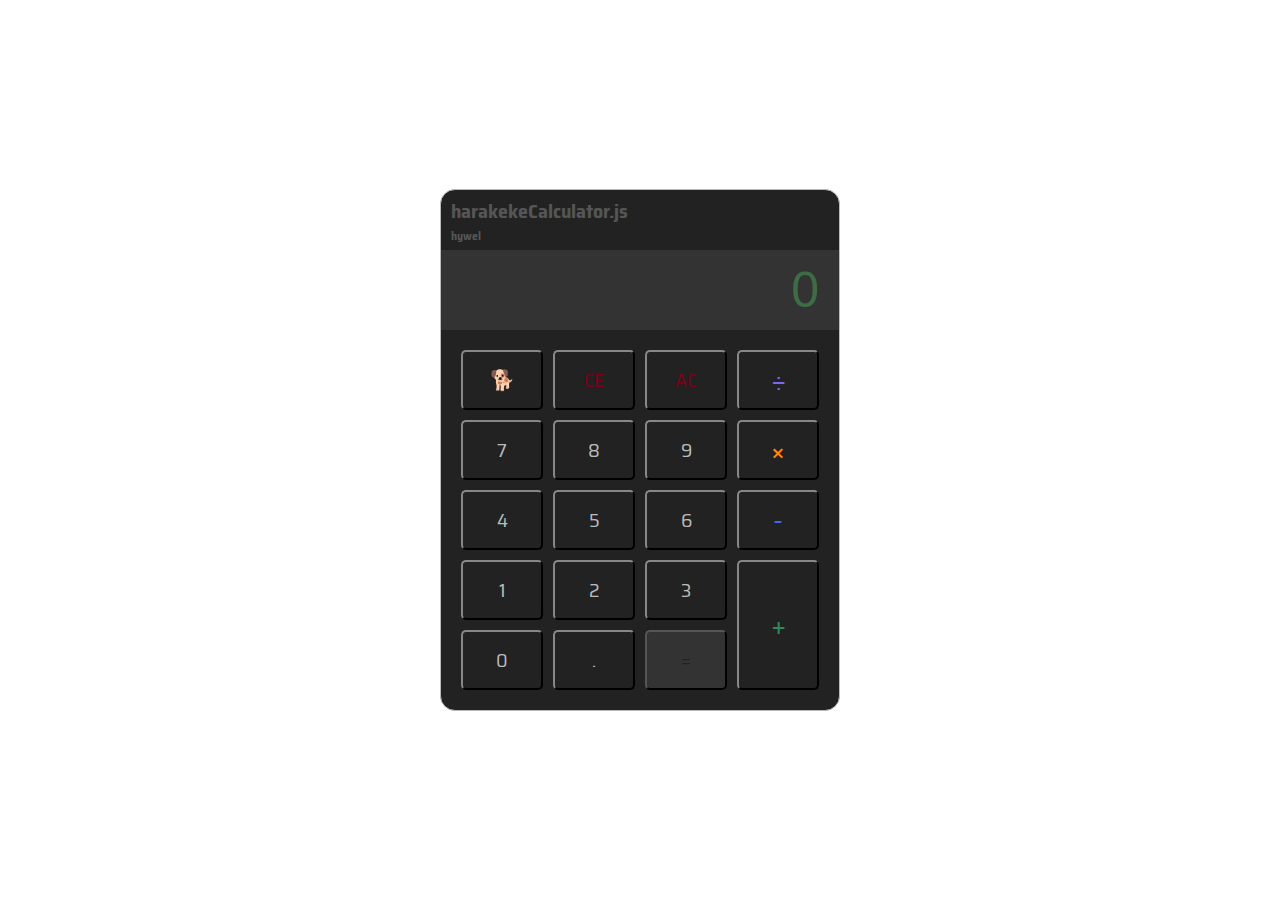
<file: index.html>
<!DOCTYPE html>
<html lang="en">
<head>
  <meta charset="UTF-8">
  <meta name="viewport" content="width=device-width, initial-scale=1.0">
  <link href="main.css" rel="stylesheet" type="text/css">
  <link href="https://fonts.googleapis.com/css?family=Saira+Semi+Condensed&display=swap" rel="stylesheet"> 
  <title>H-THO Calculator.js</title>
</head>
<body>
  <div class="calculator">
    <div class="logo">
      <h1>harakekeCalculator.js</h1>
      <h3>hywel</h3>
    </div>
      <input class="screen" type="text" id="display" value="0">
      <div class="keyboard">
        <audio id="woof" src="media/woof.mp3" preload="auto"></audio>
        <button id="woof" class="woof" onclick="document.getElementById('woof').play();">🐕</button>
        <button type="button" class="clear" id="clear" value="CE">CE</button>
        <button type="button" class="clear" id="clear" value="AC">AC</button>

        <button type="button" id="seven" value="7">7</button>
        <button type="button" id="eight" value="8">8</button>
        <button type="button" id="nine" value="9">9</button>

        <button type="button" id="four" value="4">4</button>
        <button type="button" id="five" value="5">5</button>
        <button type="button" id="six" value="6">6</button>

        <button type="button" id="one" value="1">1</button>
        <button type="button" id="two" value="2">2</button>
        <button type="button" id="three" value="3">3</button>

        <button type="button" class="add" id="plus" value="+">+</button>
        <button type="button" class="subtract" id="minus" value="-">-</button>
        <button type="button" class="multiply" id="multiply" value="x">&times;</button>
        <button type="button" class="divide" id="divide" value="/">&divide;</button>
        
        <button type="button" id="zero" value="0">0</button>
        <button type="button" id="decimal" value=".">.</button>
        <button type="button" class="equals" id="equal" value="=">=</button>
      </div>
    </div>
    <script src="./calculator.js"></script>
</body>
</html>
</file>
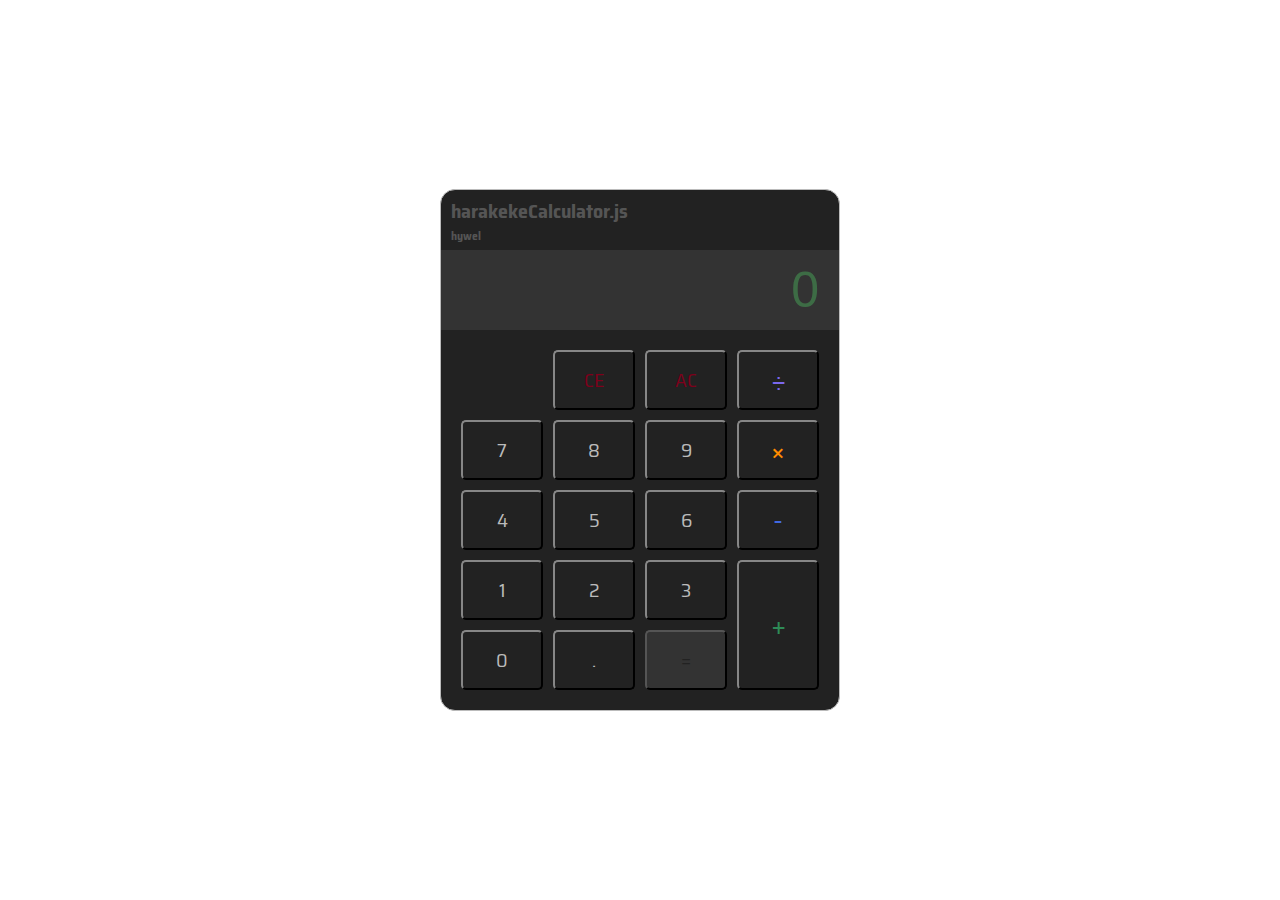
<file: calculator/index.html>
<!DOCTYPE html>
<html lang="en">
<head>
  <meta charset="UTF-8">
  <meta name="viewport" content="width=device-width, initial-scale=1.0">
  <link href="main.css" rel="stylesheet" type="text/css">
  <link href="https://fonts.googleapis.com/css?family=Saira+Semi+Condensed&display=swap" rel="stylesheet"> 
  <title>H-THO Calculator.js</title>
</head>
<body>
  <div class="calculator">
    <div class="logo">
      <h1>harakekeCalculator.js</h1>
      <h3>hywel</h3>
    </div>
      <input class="screen" type="text" id="display" value="0" disabled>
      <div class="keyboard">
        <button class="none"></button>
        <button type="button" class="clear" id="clear" value="CE">CE</button>
        <button type="button" class="clear" id="clear" value="AC">AC</button>

        <button type="button" id="seven" value="7">7</button>
        <button type="button" id="eight" value="8">8</button>
        <button type="button" id="nine" value="9">9</button>

        <button type="button" id="four" value="4">4</button>
        <button type="button" id="five" value="5">5</button>
        <button type="button" id="six" value="6">6</button>

        <button type="button" id="one" value="1">1</button>
        <button type="button" id="two" value="2">2</button>
        <button type="button" id="three" value="3">3</button>

        <button type="button" class="add" id="plus" value="+">+</button>
        <button type="button" class="subtract" id="minus" value="-">-</button>
        <button type="button" class="multiply" id="multiply" value="x">&times;</button>
        <button type="button" class="divide" id="divide" value="/">&divide;</button>
        
        <button type="button" id="zero" value="0">0</button>
        <button type="button" id="decimal" value=".">.</button>
        <button type="button" class="equals" id="equal" value="=">=</button>
      </div>
    </div>
    <script src="./calculator.js"></script>
</body>
</html>
</file>
<file: main.css>
html {
  font-size: 62.5%;
  box-sizing: border-box;
  font-family: 'Saira Semi Condensed', sans-serif;
}

*, *::before, *::after {
  margin: 0;
  padding: 0;
  box-sizing: inherit;
}

:root{
  --bakelite: #555;
  --screen: #333;
  --bg-dark: #222;
  --mountain-dont: #ffcd70f5;
  --chalk: #bbb;
  --matrix: #59ff7548;
  --actual-crimson: #7e001b;
  --yell: #222;
  --dyell: #222;

}

.wrapper {
  display: grid;
  grid-template-columns: repeat(3, 1fr);
  grid-gap: 10px;
  grid-auto-rows: minmax(100px, auto);
}

.calculator {
  border: 1px solid var(--chalk);
  border-radius: 15px;
  position: absolute;
  top: 50%;
  left: 50%;
  transform: translate(-50%, -50%);
  width: 400px;
  background-color: var(--bg-dark);
}
.logo{
  margin: 5px 10px 5px 10px;
  font-weight: lighter;
  color: var(--bakelite);
}
.screen {
  width: 100%;
  font-size: 5rem;
  height: 80px;
  border: none;
  background-color: var(--screen);
  color: var(--matrix);
  text-align: right;
  padding-right: 20px;
  padding-left: 10px;
}

.keyboard {
  display: grid;
  padding: 20px;
  grid-template-columns: repeat(4, 1fr);
  grid-gap: 10px;
}

button {
  height: 60px;
  color: var(--chalk);
  background-color: var(--bg-dark);
  border-radius: 5px;
  border-color: var(--screen);
  font-size: 2rem;
  font-family: 'Saira Semi Condensed', sans-serif;
}
button:hover{
  border: 1px solid var(--screen);
}

.clear {
  color: var(--actual-crimson);
}
.clear:hover {
  background-color: var(--actual-crimson);
  border: 1px solid var(--actual-crimson);
  color: lightcoral;
}
.equals {
  grid-row: 5/6;
  grid-column: 3/4;
  background-color: var(--screen); 
  border-color: var(--bakelite);
  color: var(--bg-dark);
}
.equals:hover {
  background-color: var(--bakelite);
}
.add {
  font-size: 3em;
  color: seagreen;
  background-color: var(--bg-dark);
  grid-row: 4/6;
  grid-column: 4/5;
  height: 100%;
}
.add:hover {
  color: var(--bg-dark);
  background-color: seagreen;
}
.subtract {
  grid-row: 3/4;
  grid-column: 4/5;
  font-size: 3em;
  color: royalblue;
}
.subtract:hover{
  color: var(--bg-dark);
  background-color: royalblue;
}
.multiply {
  grid-row: 2/3;
  grid-column: 4/5;
  font-size: 3em;
  color: darkorange; 
  background-color: var(--bg-dark);
}
.multiply:hover{
  color: var(--bg-dark);
  background-color: darkorange;
}
.divide{
  grid-row: 1/2;
  grid-column: 4/5;
  font-size: 3em;
  color: mediumslateblue;
  background-color: var(--bg-dark);
}
.divide:hover{
  color: var(--bg-dark);
  background-color: mediumslateblue;
}
.none{
  background-color: transparent;
  color: transparent;
  border: none;
}
.none:hover {
  border: none;
}
</file>
<file: calculator/main.css>
html {
  font-size: 62.5%;
  box-sizing: border-box;
  font-family: 'Saira Semi Condensed', sans-serif;
}

*, *::before, *::after {
  margin: 0;
  padding: 0;
  box-sizing: inherit;
}

:root{
  --bakelite: #555;
  --screen: #333;
  --bg-dark: #222;
  --mountain-dont: #ffcd70f5;
  --chalk: #bbb;
  --matrix: #59ff7548;
  --actual-crimson: #7e001b;
  --yell: #222;
  --dyell: #222;

}

.wrapper {
  display: grid;
  grid-template-columns: repeat(3, 1fr);
  grid-gap: 10px;
  grid-auto-rows: minmax(100px, auto);
}

.calculator {
  border: 1px solid var(--chalk);
  border-radius: 15px;
  position: absolute;
  top: 50%;
  left: 50%;
  transform: translate(-50%, -50%);
  width: 400px;
  background-color: var(--bg-dark);
}
.logo{
  margin: 5px 10px 5px 10px;
  font-weight: lighter;
  color: var(--bakelite);
}
.screen {
  width: 100%;
  font-size: 5rem;
  height: 80px;
  border: none;
  background-color: var(--screen);
  color: var(--matrix);
  text-align: right;
  padding-right: 20px;
  padding-left: 10px;
}

.keyboard {
  display: grid;
  padding: 20px;
  grid-template-columns: repeat(4, 1fr);
  grid-gap: 10px;
}

button {
  height: 60px;
  color: var(--chalk);
  background-color: var(--bg-dark);
  border-radius: 5px;
  border-color: var(--screen);
  font-size: 2rem;
  font-family: 'Saira Semi Condensed', sans-serif;
}
button:hover{
  border: 1px solid var(--screen);
}

.clear {
  color: var(--actual-crimson);
}
.clear:hover {
  background-color: var(--actual-crimson);
  border: 1px solid var(--actual-crimson);
  color: lightcoral;
}
.equals {
  grid-row: 5/6;
  grid-column: 3/4;
  background-color: var(--screen); 
  border-color: var(--bakelite);
  color: var(--bg-dark);
}
.equals:hover {
  background-color: var(--bakelite);
}
.add {
  font-size: 3em;
  color: seagreen;
  background-color: var(--bg-dark);
  grid-row: 4/6;
  grid-column: 4/5;
  height: 100%;
}
.add:hover {
  color: var(--bg-dark);
  background-color: seagreen;
}
.subtract {
  grid-row: 3/4;
  grid-column: 4/5;
  font-size: 3em;
  color: royalblue;
}
.subtract:hover{
  color: var(--bg-dark);
  background-color: royalblue;
}
.multiply {
  grid-row: 2/3;
  grid-column: 4/5;
  font-size: 3em;
  color: darkorange; 
  background-color: var(--bg-dark);
}
.multiply:hover{
  color: var(--bg-dark);
  background-color: darkorange;
}
.divide{
  grid-row: 1/2;
  grid-column: 4/5;
  font-size: 3em;
  color: mediumslateblue;
  background-color: var(--bg-dark);
}
.divide:hover{
  color: var(--bg-dark);
  background-color: mediumslateblue;
}
.none{
  background-color: transparent;
  color: transparent;
  border: none;
}
.none:hover {
  border: none;
}
</file>
